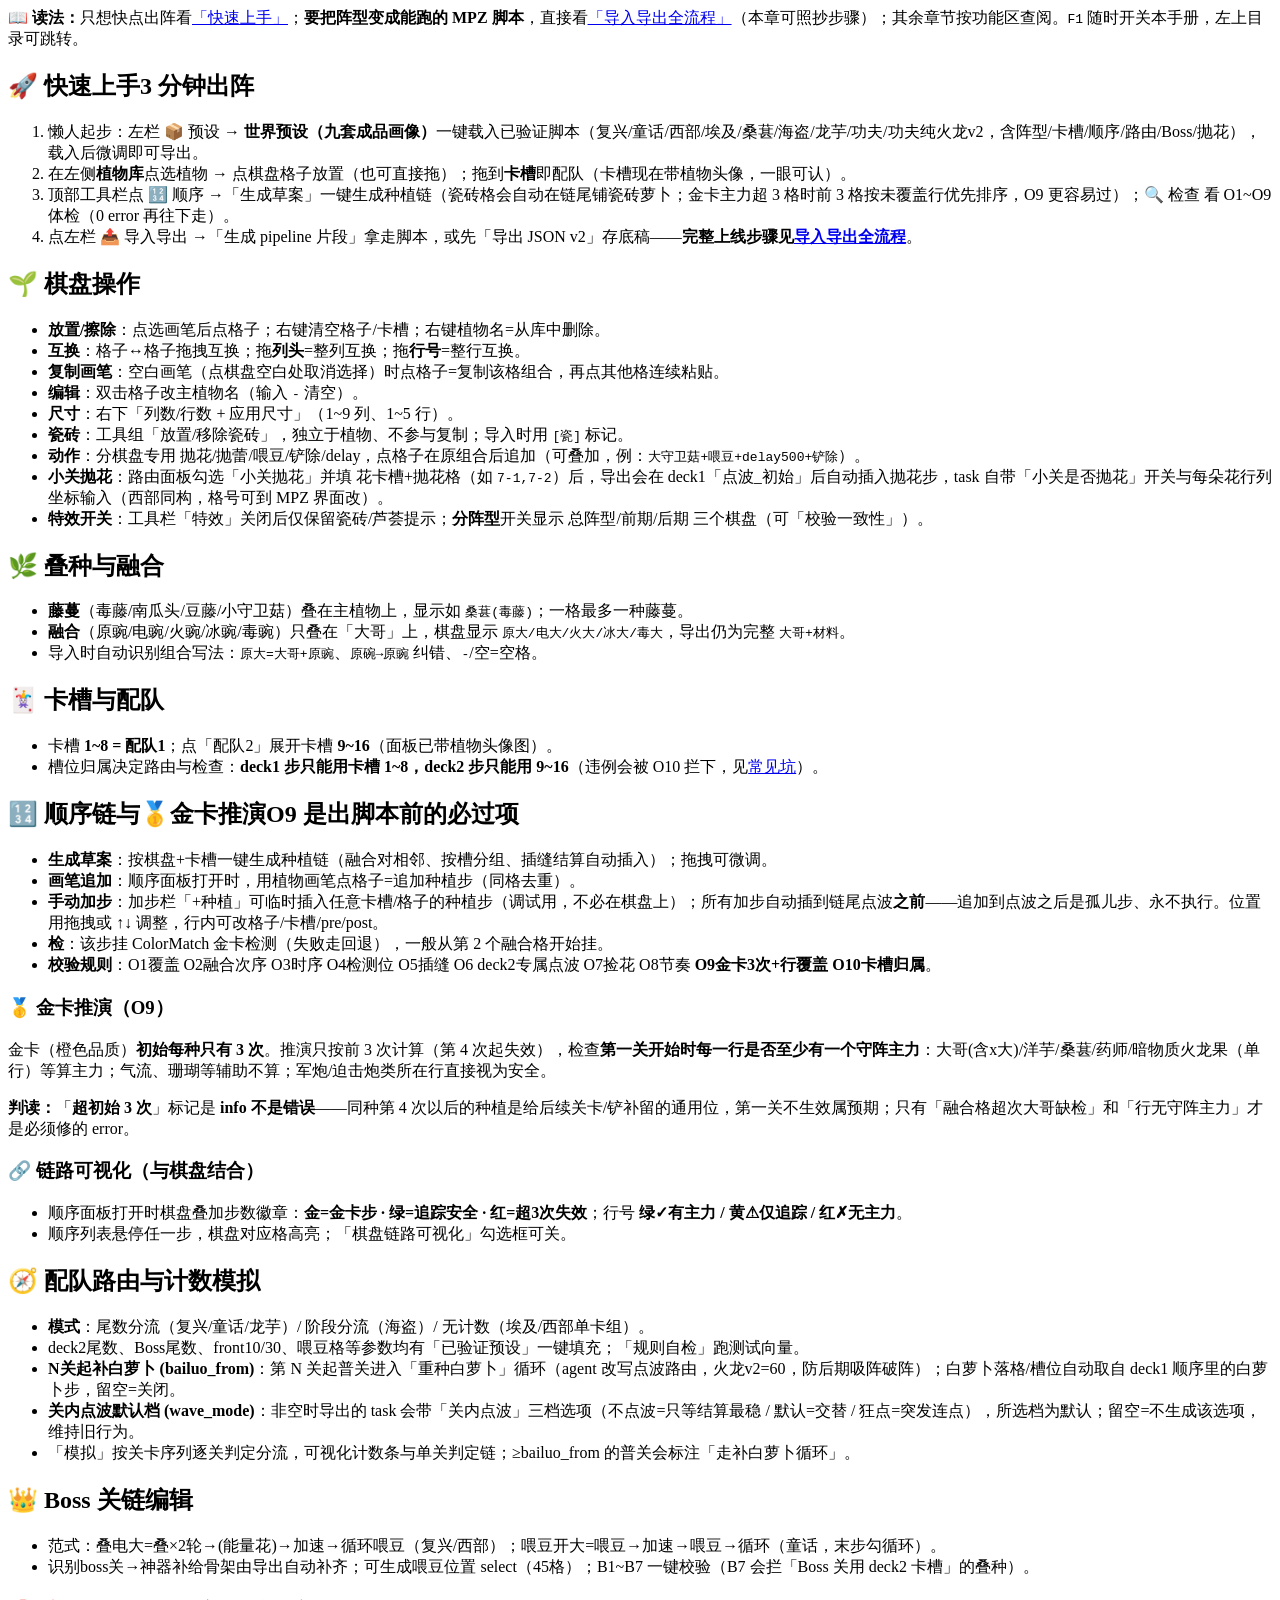
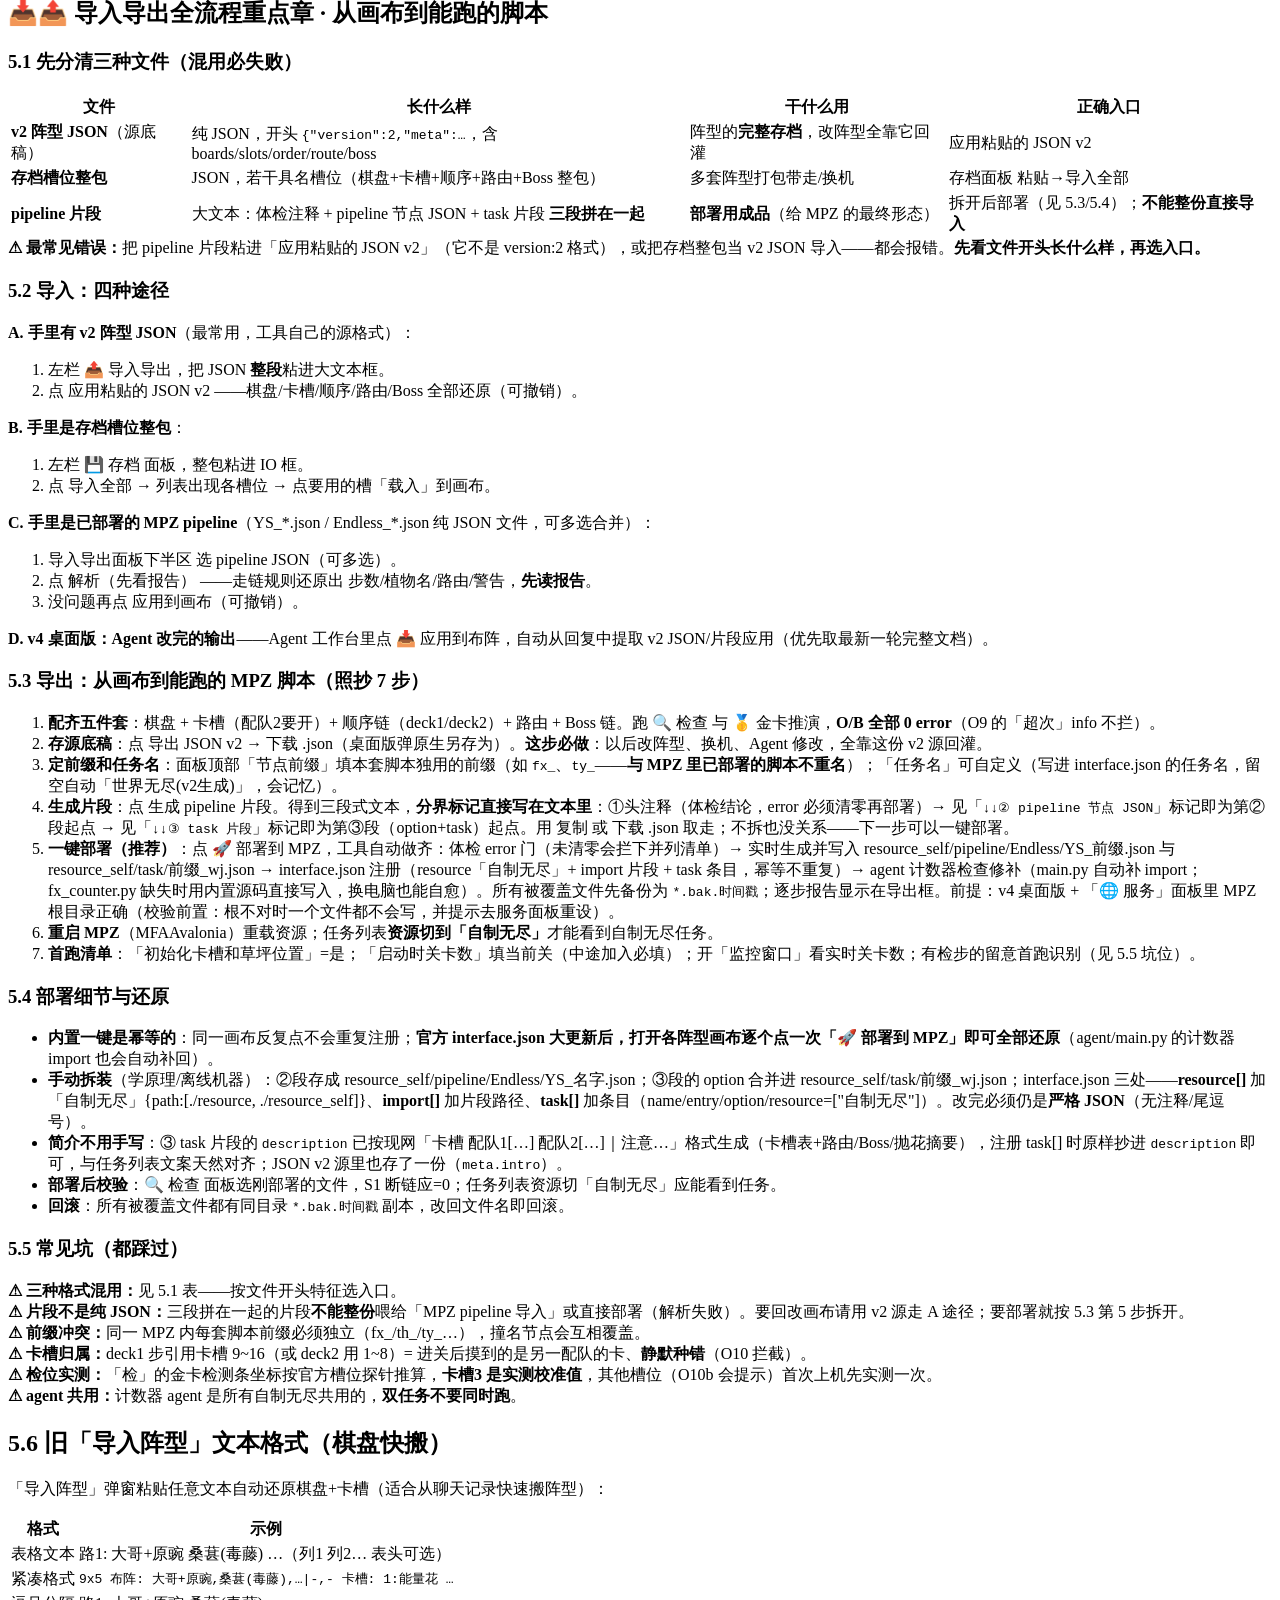
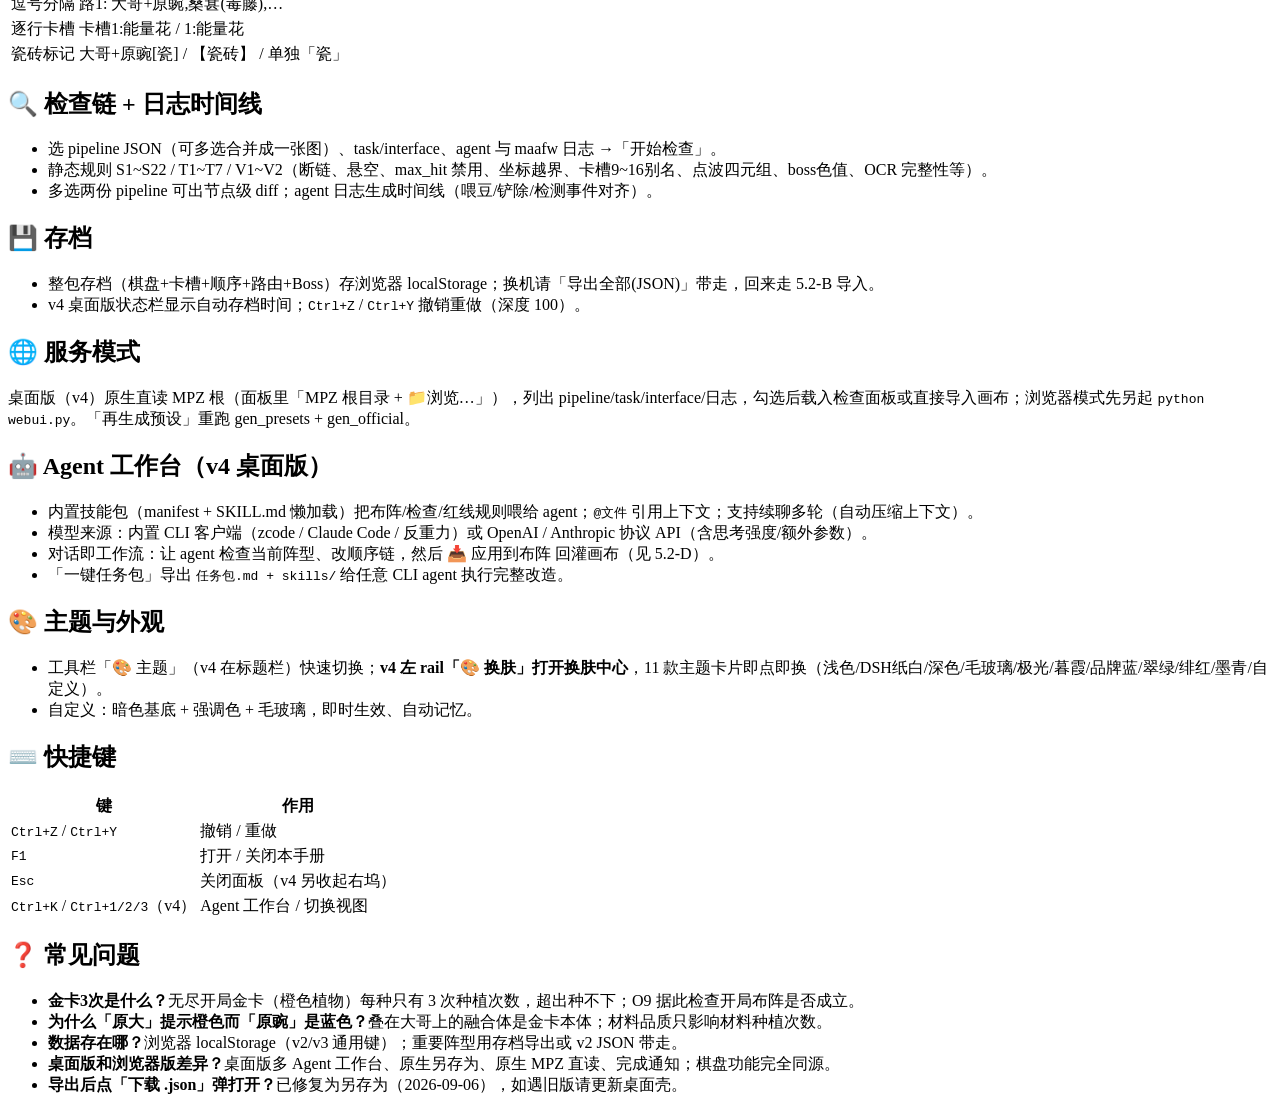
<file: src/core/src/help_user.html>
<!-- ================= 用户手册（帮助面板内嵌文档；构建时并入，勿加 <html> 外壳） =================
     2026-09-06 重构：导入导出扩成「全流程」重点章（格式辨识/四种导入/七步出脚本/两种部署/常见坑）；
     全页重点分层（.imp 重要框 / .warn 警示框 / ol.steps 步骤 / .path 路径 / .btnref 按钮牌） -->
<div id="helpBody" class="v2help-body">

<div class="imp"><b>📖 读法：</b>只想快点出阵看<a href="#h-start">「快速上手」</a>；<b>要把阵型变成能跑的 MPZ 脚本</b>，直接看<a href="#h-io">「导入导出全流程」</a>（本章可照抄步骤）；其余章节按功能区查阅。<kbd>F1</kbd> 随时开关本手册，左上目录可跳转。</div>

<h2 id="h-start">🚀 快速上手<span class="h2tag">3 分钟出阵</span></h2>
<ol class="steps">
  <li>懒人起步：左栏 <span class="btnref">📦 预设</span> → <b>世界预设（九套成品画像）</b>一键载入已验证脚本（复兴/童话/西部/埃及/桑葚/海盗/龙芋/功夫/功夫纯火龙v2，含阵型/卡槽/顺序/路由/Boss/抛花），载入后微调即可导出。</li>
  <li>在左侧<b>植物库</b>点选植物 → 点棋盘格子放置（也可直接拖）；拖到<b>卡槽</b>即配队（卡槽现在带植物头像，一眼可认）。</li>
  <li>顶部工具栏点 <span class="btnref">🔢 顺序</span> →「生成草案」一键生成种植链（瓷砖格会自动在链尾铺瓷砖萝卜；金卡主力超 3 格时前 3 格按未覆盖行优先排序，O9 更容易过）；<span class="btnref">🔍 检查</span> 看 O1~O9 体检（0 error 再往下走）。</li>
  <li>点左栏 <span class="btnref">📤 导入导出</span> →「生成 pipeline 片段」拿走脚本，或先「导出 JSON v2」存底稿——<b>完整上线步骤见<a href="#h-io">导入导出全流程</a></b>。</li>
</ol>

<h2 id="h-board">🌱 棋盘操作</h2>
<ul>
  <li><b>放置/擦除</b>：点选画笔后点格子；右键清空格子/卡槽；右键植物名=从库中删除。</li>
  <li><b>互换</b>：格子↔格子拖拽互换；拖<b>列头</b>=整列互换；拖<b>行号</b>=整行互换。</li>
  <li><b>复制画笔</b>：空白画笔（点棋盘空白处取消选择）时点格子=复制该格组合，再点其他格连续粘贴。</li>
  <li><b>编辑</b>：双击格子改主植物名（输入 <code>-</code> 清空）。</li>
  <li><b>尺寸</b>：右下「列数/行数 + 应用尺寸」（1~9 列、1~5 行）。</li>
  <li><b>瓷砖</b>：工具组「放置/移除瓷砖」，独立于植物、不参与复制；导入时用 <code>[瓷]</code> 标记。</li>
  <li><b>动作</b>：分棋盘专用 抛花/抛蕾/喂豆/铲除/delay，点格子在原组合后追加（可叠加，例：<code>大守卫菇+喂豆+delay500+铲除</code>）。</li>
  <li><b>小关抛花</b>：路由面板勾选「小关抛花」并填 花卡槽+抛花格（如 <code>7-1,7-2</code>）后，导出会在 deck1「点波_初始」后自动插入抛花步，task 自带「小关是否抛花」开关与每朵花行列坐标输入（西部同构，格号可到 MPZ 界面改）。</li>
  <li><b>特效开关</b>：工具栏「特效」关闭后仅保留瓷砖/芦荟提示；<b>分阵型</b>开关显示 总阵型/前期/后期 三个棋盘（可「校验一致性」）。</li>
</ul>

<h2 id="h-stack">🌿 叠种与融合</h2>
<ul>
  <li><b>藤蔓</b>（毒藤/南瓜头/豆藤/小守卫菇）叠在主植物上，显示如 <code>桑葚(毒藤)</code>；一格最多一种藤蔓。</li>
  <li><b>融合</b>（原豌/电豌/火豌/冰豌/毒豌）只叠在「大哥」上，棋盘显示 <code>原大/电大/火大/冰大/毒大</code>，导出仍为完整 <code>大哥+材料</code>。</li>
  <li>导入时自动识别组合写法：<code>原大=大哥+原豌</code>、<code>原碗→原豌</code> 纠错、<code>-</code>/空=空格。</li>
</ul>

<h2 id="h-slots">🃏 卡槽与配队</h2>
<ul>
  <li>卡槽 <b>1~8 = 配队1</b>；点「配队2」展开卡槽 <b>9~16</b>（面板已带植物头像图）。</li>
  <li>槽位归属决定路由与检查：<b>deck1 步只能用卡槽 1~8，deck2 步只能用 9~16</b>（违例会被 O10 拦下，见<a href="#h-io-pit">常见坑</a>）。</li>
</ul>

<h2 id="h-order">🔢 顺序链与🥇金卡推演<span class="h2tag">O9 是出脚本前的必过项</span></h2>
<ul>
  <li><b>生成草案</b>：按棋盘+卡槽一键生成种植链（融合对相邻、按槽分组、插缝结算自动插入）；拖拽可微调。</li>
  <li><b>画笔追加</b>：顺序面板打开时，用植物画笔点格子=追加种植步（同格去重）。</li>
  <li><b>手动加步</b>：加步栏「+种植」可临时插入任意卡槽/格子的种植步（调试用，不必在棋盘上）；所有加步自动插到链尾点波<b>之前</b>——追加到点波之后是孤儿步、永不执行。位置用拖拽或 ↑↓ 调整，行内可改格子/卡槽/pre/post。</li>
  <li><b>检</b>：该步挂 ColorMatch 金卡检测（失败走回退），一般从第 2 个融合格开始挂。</li>
  <li><b>校验规则</b>：O1覆盖 O2融合次序 O3时序 O4检测位 O5插缝 O6 deck2专属点波 O7捡花 O8节奏 <b>O9金卡3次+行覆盖</b> <b>O10卡槽归属</b>。</li>
</ul>
<h3 id="h-order-gold">🥇 金卡推演（O9）</h3>
<p>金卡（橙色品质）<b>初始每种只有 3 次</b>。推演只按前 3 次计算（第 4 次起失效），检查<b>第一关开始时每一行是否至少有一个守阵主力</b>：大哥(含x大)/洋芋/桑葚/药师/暗物质火龙果（单行）等算主力；气流、珊瑚等辅助不算；军炮/迫击炮类所在行直接视为安全。</p>
<div class="imp"><b>判读：</b>「<b>超初始 3 次</b>」标记是 <b>info 不是错误</b>——同种第 4 次以后的种植是给后续关卡/铲补留的通用位，第一关不生效属预期；只有「融合格超次大哥缺检」和「行无守阵主力」才是必须修的 error。</div>
<h3 id="h-order-vis">🔗 链路可视化（与棋盘结合）</h3>
<ul>
  <li>顺序面板打开时棋盘叠加步数徽章：<b>金=金卡步 · 绿=追踪安全 · 红=超3次失效</b>；行号 <b>绿✓有主力 / 黄⚠仅追踪 / 红✗无主力</b>。</li>
  <li>顺序列表悬停任一步，棋盘对应格高亮；「棋盘链路可视化」勾选框可关。</li>
</ul>

<h2 id="h-route">🧭 配队路由与计数模拟</h2>
<ul>
  <li><b>模式</b>：尾数分流（复兴/童话/龙芋）/ 阶段分流（海盗）/ 无计数（埃及/西部单卡组）。</li>
  <li>deck2尾数、Boss尾数、front10/30、喂豆格等参数均有「已验证预设」一键填充；「规则自检」跑测试向量。</li>
  <li><b>N关起补白萝卜 (bailuo_from)</b>：第 N 关起普关进入「重种白萝卜」循环（agent 改写点波路由，火龙v2=60，防后期吸阵破阵）；白萝卜落格/槽位自动取自 deck1 顺序里的白萝卜步，留空=关闭。</li>
  <li><b>关内点波默认档 (wave_mode)</b>：非空时导出的 task 会带「关内点波」三档选项（不点波=只等结算最稳 / 默认=交替 / 狂点=突发连点），所选档为默认；留空=不生成该选项，维持旧行为。</li>
  <li>「模拟」按关卡序列逐关判定分流，可视化计数条与单关判定链；≥bailuo_from 的普关会标注「走补白萝卜循环」。</li>
</ul>

<h2 id="h-boss">👑 Boss 关链编辑</h2>
<ul>
  <li>范式：叠电大=叠×2轮→(能量花)→加速→循环喂豆（复兴/西部）；喂豆开大=喂豆→加速→喂豆→循环（童话，末步勾循环）。</li>
  <li>识别boss关→神器补给骨架由导出自动补齐；可生成喂豆位置 select（45格）；B1~B7 一键校验（B7 会拦「Boss 关用 deck2 卡槽」的叠种）。</li>
</ul>

<h2 id="h-io">📥📤 导入导出全流程<span class="h2tag">重点章 · 从画布到能跑的脚本</span></h2>

<h3 id="h-io-fmt">5.1 先分清三种文件（混用必失败）</h3>
<table>
  <tr><th>文件</th><th>长什么样</th><th>干什么用</th><th>正确入口</th></tr>
  <tr><td><b>v2 阵型 JSON</b>（源底稿）</td><td>纯 JSON，开头 <code>{"version":2,"meta":…</code>，含 boards/slots/order/route/boss</td><td>阵型的<b>完整存档</b>，改阵型全靠它回灌</td><td><span class="btnref">应用粘贴的 JSON v2</span></td></tr>
  <tr><td><b>存档槽位整包</b></td><td>JSON，若干具名槽位（棋盘+卡槽+顺序+路由+Boss 整包）</td><td>多套阵型打包带走/换机</td><td>存档面板 粘贴→<span class="btnref">导入全部</span></td></tr>
  <tr><td><b>pipeline 片段</b></td><td>大文本：体检注释 + pipeline 节点 JSON + task 片段 <b>三段拼在一起</b></td><td><b>部署用成品</b>（给 MPZ 的最终形态）</td><td>拆开后部署（见 5.3/5.4）；<b>不能整份直接导入</b></td></tr>
</table>
<div class="warn"><b>⚠ 最常见错误：</b>把 pipeline 片段粘进「应用粘贴的 JSON v2」（它不是 version:2 格式），或把存档整包当 v2 JSON 导入——都会报错。<b>先看文件开头长什么样，再选入口。</b></div>

<h3 id="h-io-in">5.2 导入：四种途径</h3>
<p><b>A. 手里有 v2 阵型 JSON</b>（最常用，工具自己的源格式）：</p>
<ol class="steps">
  <li>左栏 <span class="btnref">📤 导入导出</span>，把 JSON <b>整段</b>粘进大文本框。</li>
  <li>点 <span class="btnref">应用粘贴的 JSON v2</span> ——棋盘/卡槽/顺序/路由/Boss 全部还原（可撤销）。</li>
</ol>
<p><b>B. 手里是存档槽位整包</b>：</p>
<ol class="steps">
  <li>左栏 <span class="btnref">💾 存档</span> 面板，整包粘进 IO 框。</li>
  <li>点 <span class="btnref">导入全部</span> → 列表出现各槽位 → 点要用的槽「载入」到画布。</li>
</ol>
<p><b>C. 手里是已部署的 MPZ pipeline</b>（YS_*.json / Endless_*.json 纯 JSON 文件，可多选合并）：</p>
<ol class="steps">
  <li>导入导出面板下半区 <span class="btnref">选 pipeline JSON（可多选）</span>。</li>
  <li>点 <span class="btnref">解析（先看报告）</span> ——走链规则还原出 步数/植物名/路由/警告，<b>先读报告</b>。</li>
  <li>没问题再点 <span class="btnref">应用到画布</span>（可撤销）。</li>
</ol>
<p><b>D. v4 桌面版：Agent 改完的输出</b>——Agent 工作台里点 <span class="btnref">📥 应用到布阵</span>，自动从回复中提取 v2 JSON/片段应用（优先取最新一轮完整文档）。</p>

<h3 id="h-io-out">5.3 导出：从画布到能跑的 MPZ 脚本（照抄 7 步）</h3>
<ol class="steps">
  <li><b>配齐五件套</b>：棋盘 + 卡槽（配队2要开）+ 顺序链（deck1/deck2）+ 路由 + Boss 链。跑 <span class="btnref">🔍 检查</span> 与 <span class="btnref">🥇 金卡推演</span>，<b>O/B 全部 0 error</b>（O9 的「超次」info 不拦）。</li>
  <li><b>存源底稿</b>：点 <span class="btnref">导出 JSON v2</span> → <span class="btnref">下载 .json</span>（桌面版弹原生另存为）。<b>这步必做</b>：以后改阵型、换机、Agent 修改，全靠这份 v2 源回灌。</li>
  <li><b>定前缀和任务名</b>：面板顶部「节点前缀」填本套脚本独用的前缀（如 <code>fx_</code>、<code>ty_</code>——<b>与 MPZ 里已部署的脚本不重名</b>）；「任务名」可自定义（写进 interface.json 的任务名，留空自动「世界无尽(v2生成)」，会记忆）。</li>
  <li><b>生成片段</b>：点 <span class="btnref">生成 pipeline 片段</span>。得到三段式文本，<b>分界标记直接写在文本里</b>：①头注释（体检结论，error 必须清零再部署）→ 见「<code>↓↓② pipeline 节点 JSON</code>」标记即为第②段起点 → 见「<code>↓↓③ task 片段</code>」标记即为第③段（option+task）起点。用 <span class="btnref">复制</span> 或 <span class="btnref">下载 .json</span> 取走；不拆也没关系——下一步可以一键部署。</li>
  <li><b>一键部署（推荐）</b>：点 <span class="btnref">🚀 部署到 MPZ</span>，工具自动做齐：体检 error 门（未清零会拦下并列清单）→ 实时生成并写入 <span class="path">resource_self/pipeline/Endless/YS_前缀.json</span> 与 <span class="path">resource_self/task/前缀_wj.json</span> → interface.json 注册（resource「自制无尽」+ import 片段 + task 条目，幂等不重复）→ agent 计数器检查修补（main.py 自动补 import；fx_counter.py 缺失时用内置源码直接写入，换电脑也能自愈）。所有被覆盖文件先备份为 <code>*.bak.时间戳</code>；逐步报告显示在导出框。前提：v4 桌面版 + 「🌐 服务」面板里 MPZ 根目录正确（校验前置：根不对时一个文件都不会写，并提示去服务面板重设）。</li>
  <li><b>重启 MPZ</b>（MFAAvalonia）重载资源；任务列表<b>资源切到「自制无尽」</b>才能看到自制无尽任务。</li>
  <li><b>首跑清单</b>：「初始化卡槽和草坪位置」=是；「启动时关卡数」填当前关（中途加入必填）；开「监控窗口」看实时关卡数；有检步的留意首跑识别（见 5.5 坑位）。</li>
</ol>

<h3 id="h-io-dep">5.4 部署细节与还原</h3>
<ul>
  <li><b>内置一键是幂等的</b>：同一画布反复点不会重复注册；<b>官方 interface.json 大更新后，打开各阵型画布逐个点一次「🚀 部署到 MPZ」即可全部还原</b>（agent/main.py 的计数器 import 也会自动补回）。</li>
  <li><b>手动拆装</b>（学原理/离线机器）：②段存成 <span class="path">resource_self/pipeline/Endless/YS_名字.json</span>；③段的 option 合并进 <span class="path">resource_self/task/前缀_wj.json</span>；interface.json 三处——<b>resource[]</b> 加「自制无尽」{path:[./resource, ./resource_self]}、<b>import[]</b> 加片段路径、<b>task[]</b> 加条目（name/entry/option/resource=["自制无尽"]）。改完必须仍是<b>严格 JSON</b>（无注释/尾逗号）。</li>
  <li><b>简介不用手写</b>：③ task 片段的 <code>description</code> 已按现网「卡槽 配队1[…] 配队2[…]｜注意…」格式生成（卡槽表+路由/Boss/抛花摘要），注册 task[] 时原样抄进 <code>description</code> 即可，与任务列表文案天然对齐；JSON v2 源里也存了一份（<code>meta.intro</code>）。</li>
  <li><b>部署后校验</b>：<span class="btnref">🔍 检查</span> 面板选刚部署的文件，S1 断链应=0；任务列表资源切「自制无尽」应能看到任务。</li>
  <li><b>回滚</b>：所有被覆盖文件都有同目录 <code>*.bak.时间戳</code> 副本，改回文件名即回滚。</li>
</ul>

<h3 id="h-io-pit">5.5 常见坑（都踩过）</h3>
<div class="warn"><b>⚠ 三种格式混用：</b>见 5.1 表——按文件开头特征选入口。</div>
<div class="warn"><b>⚠ 片段不是纯 JSON：</b>三段拼在一起的片段<b>不能整份</b>喂给「MPZ pipeline 导入」或直接部署（解析失败）。要回改画布请用 v2 源走 A 途径；要部署就按 5.3 第 5 步拆开。</div>
<div class="warn"><b>⚠ 前缀冲突：</b>同一 MPZ 内每套脚本前缀必须独立（fx_/th_/ty_…），撞名节点会互相覆盖。</div>
<div class="warn"><b>⚠ 卡槽归属：</b>deck1 步引用卡槽 9~16（或 deck2 用 1~8）= 进关后摸到的是另一配队的卡、<b>静默种错</b>（O10 拦截）。</div>
<div class="warn"><b>⚠ 检位实测：</b>「检」的金卡检测条坐标按官方槽位探针推算，<b>卡槽3 是实测校准值</b>，其他槽位（O10b 会提示）首次上机先实测一次。</div>
<div class="warn"><b>⚠ agent 共用：</b>计数器 agent 是所有自制无尽共用的，<b>双任务不要同时跑</b>。</div>

<h2 id="h-io-legacy">5.6 旧「导入阵型」文本格式（棋盘快搬）</h2>
<p>「导入阵型」弹窗粘贴任意文本自动还原棋盘+卡槽（适合从聊天记录快速搬阵型）：</p>
<table>
  <tr><th>格式</th><th>示例</th></tr>
  <tr><td>表格文本</td><td>路1: 大哥+原豌  桑葚(毒藤) …（列1 列2… 表头可选）</td></tr>
  <tr><td>紧凑格式</td><td><code>9x5 布阵: 大哥+原豌,桑葚(毒藤),…|-,- 卡槽: 1:能量花 …</code></td></tr>
  <tr><td>逗号分隔</td><td>路1: 大哥+原豌,桑葚(毒藤),…</td></tr>
  <tr><td>逐行卡槽</td><td>卡槽1:能量花 / 1:能量花</td></tr>
  <tr><td>瓷砖标记</td><td>大哥+原豌[瓷] / 【瓷砖】 / 单独「瓷」</td></tr>
</table>

<h2 id="h-checks">🔍 检查链 + 日志时间线</h2>
<ul>
  <li>选 pipeline JSON（可多选合并成一张图）、task/interface、agent 与 maafw 日志 →「开始检查」。</li>
  <li>静态规则 S1~S22 / T1~T7 / V1~V2（断链、悬空、max_hit 禁用、坐标越界、卡槽9~16别名、点波四元组、boss色值、OCR 完整性等）。</li>
  <li>多选两份 pipeline 可出节点级 diff；agent 日志生成时间线（喂豆/铲除/检测事件对齐）。</li>
</ul>

<h2 id="h-save">💾 存档</h2>
<ul>
  <li>整包存档（棋盘+卡槽+顺序+路由+Boss）存浏览器 localStorage；换机请「导出全部(JSON)」带走，回来走 5.2-B 导入。</li>
  <li>v4 桌面版状态栏显示自动存档时间；<kbd>Ctrl+Z</kbd> / <kbd>Ctrl+Y</kbd> 撤销重做（深度 100）。</li>
</ul>

<h2 id="h-server">🌐 服务模式</h2>
<p>桌面版（v4）原生直读 MPZ 根（面板里「MPZ 根目录 + 📁浏览…」），列出 pipeline/task/interface/日志，勾选后载入检查面板或直接导入画布；浏览器模式先另起 <code>python webui.py</code>。「再生成预设」重跑 gen_presets + gen_official。</p>

<h2 id="h-agent">🤖 Agent 工作台（v4 桌面版）</h2>
<ul>
  <li>内置技能包（manifest + SKILL.md 懒加载）把布阵/检查/红线规则喂给 agent；<code>@文件</code> 引用上下文；支持续聊多轮（自动压缩上下文）。</li>
  <li>模型来源：内置 CLI 客户端（zcode / Claude Code / 反重力）或 OpenAI / Anthropic 协议 API（含思考强度/额外参数）。</li>
  <li>对话即工作流：让 agent 检查当前阵型、改顺序链，然后 <span class="btnref">📥 应用到布阵</span> 回灌画布（见 5.2-D）。</li>
  <li>「一键任务包」导出 <code>任务包.md + skills/</code> 给任意 CLI agent 执行完整改造。</li>
</ul>

<h2 id="h-theme">🎨 主题与外观</h2>
<ul>
  <li>工具栏「🎨 主题」（v4 在标题栏）快速切换；<b>v4 左 rail「🎨 换肤」打开换肤中心</b>，11 款主题卡片即点即换（浅色/DSH纸白/深色/毛玻璃/极光/暮霞/品牌蓝/翠绿/绯红/墨青/自定义）。</li>
  <li>自定义：暗色基底 + 强调色 + 毛玻璃，即时生效、自动记忆。</li>
</ul>

<h2 id="h-keys">⌨️ 快捷键</h2>
<table>
  <tr><th>键</th><th>作用</th></tr>
  <tr><td><kbd>Ctrl+Z</kbd> / <kbd>Ctrl+Y</kbd></td><td>撤销 / 重做</td></tr>
  <tr><td><kbd>F1</kbd></td><td>打开 / 关闭本手册</td></tr>
  <tr><td><kbd>Esc</kbd></td><td>关闭面板（v4 另收起右坞）</td></tr>
  <tr><td><kbd>Ctrl+K</kbd> / <kbd>Ctrl+1/2/3</kbd>（v4）</td><td>Agent 工作台 / 切换视图</td></tr>
</table>

<h2 id="h-faq">❓ 常见问题</h2>
<ul>
  <li><b>金卡3次是什么？</b>无尽开局金卡（橙色植物）每种只有 3 次种植次数，超出种不下；O9 据此检查开局布阵是否成立。</li>
  <li><b>为什么「原大」提示橙色而「原豌」是蓝色？</b>叠在大哥上的融合体是金卡本体；材料品质只影响材料种植次数。</li>
  <li><b>数据存在哪？</b>浏览器 localStorage（v2/v3 通用键）；重要阵型用存档导出或 v2 JSON 带走。</li>
  <li><b>桌面版和浏览器版差异？</b>桌面版多 Agent 工作台、原生另存为、原生 MPZ 直读、完成通知；棋盘功能完全同源。</li>
  <li><b>导出后点「下载 .json」弹打开？</b>已修复为另存为（2026-09-06），如遇旧版请更新桌面壳。</li>
</ul>

</div>
</file>
